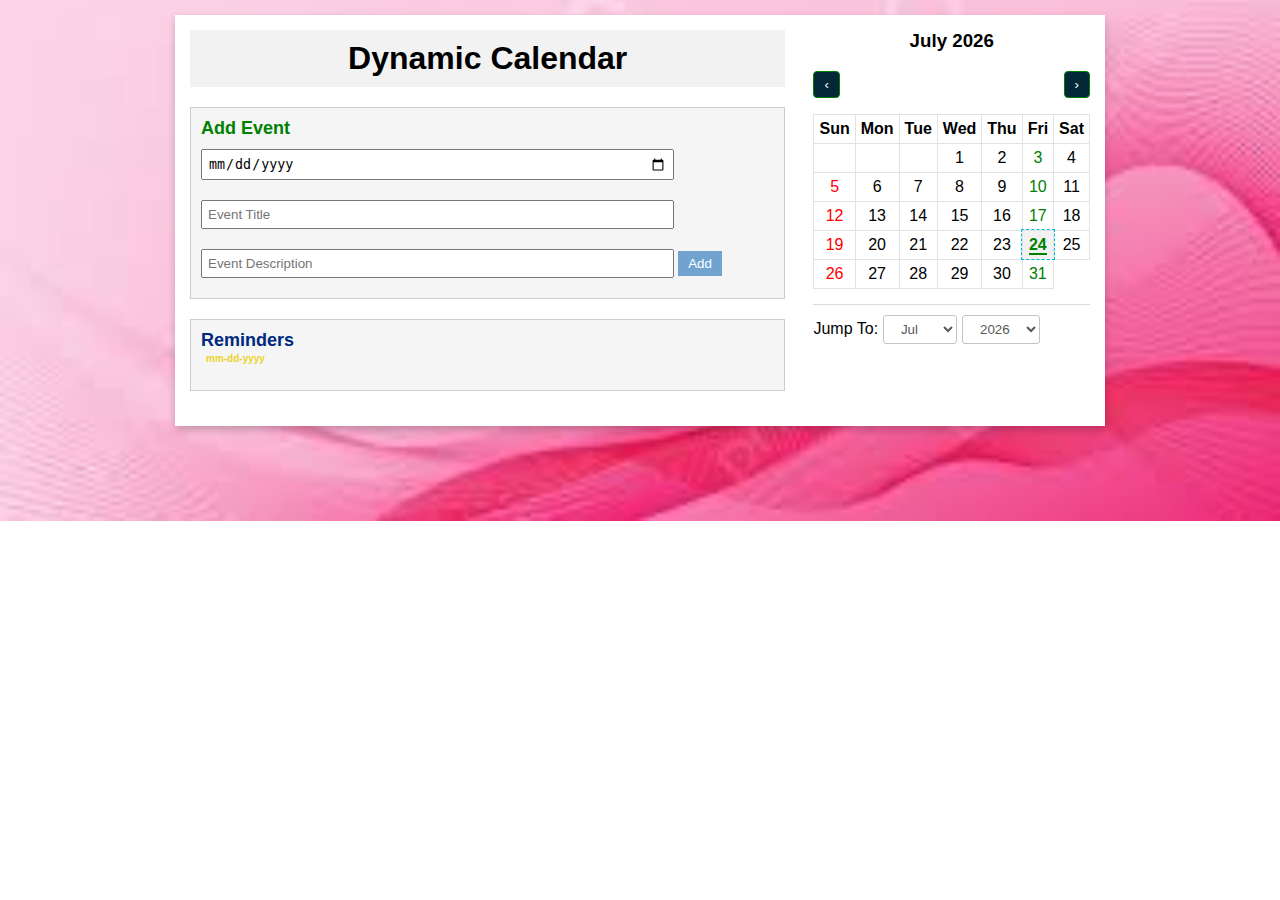
<file: calendar.html>
<!DOCTYPE html>
<html lang="en">

<head>
	<meta charset="UTF-8">
	<meta name="viewport"
		content="width=device-width, 
				initial-scale=1.0">
	<link rel="stylesheet" href="./calendar.css">
    
	<title>Dynamic Calendar</title>
</head>

<body>
	
	<div class="wrapper">
		<div class="container-calendar">
			<div id="left">
				<h1>Dynamic Calendar</h1>
				<div id="event-section">
					<h3>Add Event</h3>
					<input type="date" id="eventDate">
					<input type="text"
						id="eventTitle"
						placeholder="Event Title">
					<input type="text"
						id="eventDescription"
						placeholder="Event Description">
					<button id="addEvent" onclick="addEvent()">
						Add
					</button>
				</div>
				<div id="reminder-section">
					<h3>Reminders</h3>
					<h4>mm-dd-yyyy</h4>
					<!-- List to display reminders -->
					<ul id="reminderList">
						<li data-event-id="1">
							<strong>Event Title</strong>
							- Event Description on Event Date
							<button class="delete-event"
								onclick="deleteEvent(1)">
								Delete
							</button>
						</li>
					</ul>
				</div>
			</div>
			<div id="right">
				<h3 id="monthAndYear"></h3>
				<div class="button-container-calendar">
					<button id="previous"
							onclick="previous()">
						‹
					</button>
					<button id="next"
							onclick="next()">
						›
					</button>
				</div>
				<table class="table-calendar"
					id="calendar"
					data-lang="en">
					<thead id="thead-month"></thead>
					<!-- Table body for displaying the calendar -->
					<tbody id="calendar-body"></tbody>
				</table>
				<div class="footer-container-calendar">
					<label for="month">Jump To: </label>
					<!-- Dropdowns to select a specific month and year -->
					<select id="month" onchange="jump()">
						<option value=0>Jan</option>
						<option value=1>Feb</option>
						<option value=2>Mar</option>
						<option value=3>Apr</option>
						<option value=4>May</option>
						<option value=5>Jun</option>
						<option value=6>Jul</option>
						<option value=7>Aug</option>
						<option value=8>Sep</option>
						<option value=9>Oct</option>
						<option value=10>Nov</option>
						<option value=11>Dec</option>
					</select>
					<!-- Dropdown to select a specific year -->
					<select id="year" onchange="jump()"></select>
				</div>
			</div>
		</div>
	</div>
	
	<script src="./calendar.js"></script>
</body>

</html>
</file>
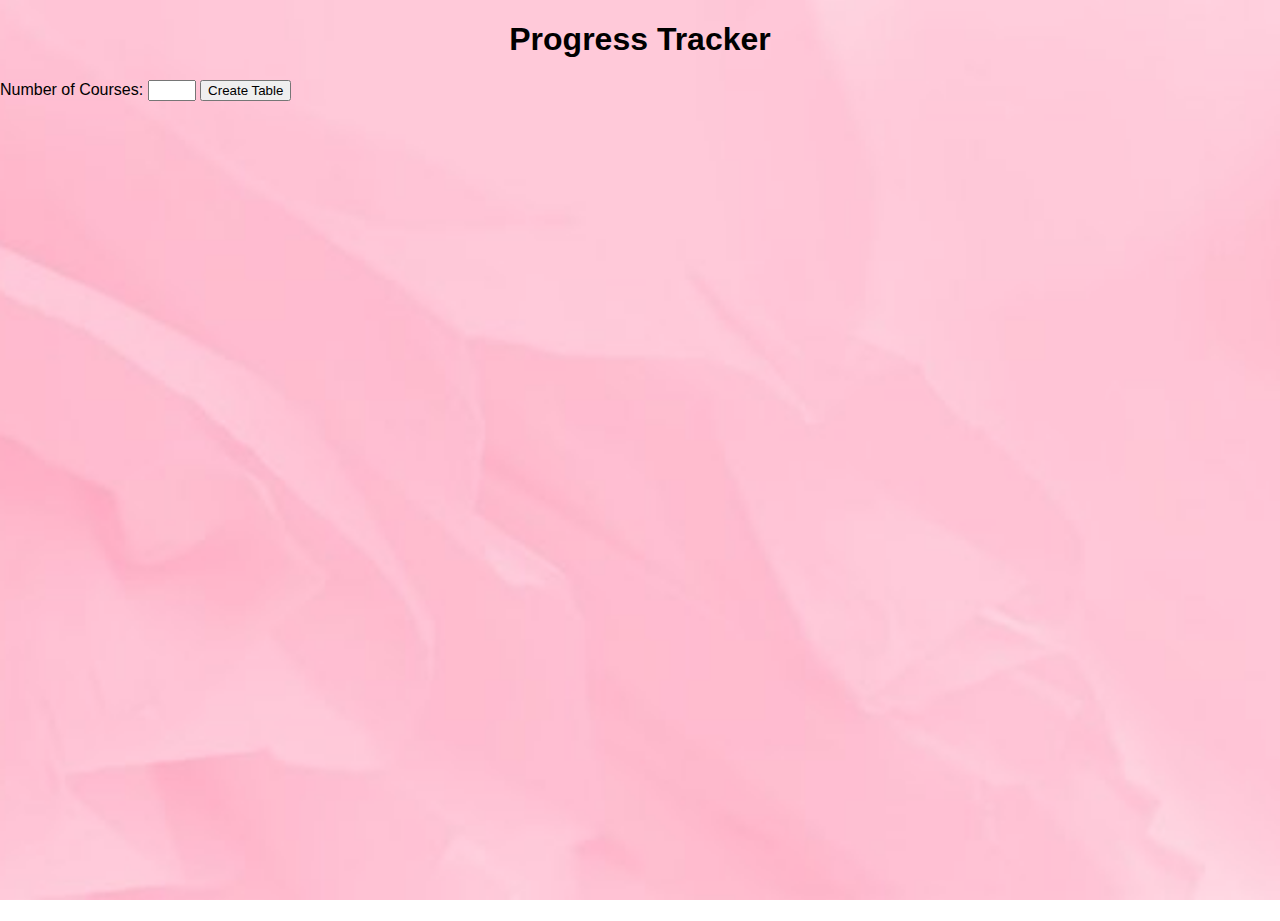
<file: goaltracker.html>
<!DOCTYPE html>
<html lang="en">
<head>
    <meta charset="UTF-8">
    <meta name="viewport" content="width=device-width, initial-scale=1.0">
    <title>Progress Tracker</title>
    <link rel="stylesheet" href="goaltracker.css">
    
</head>
<body>
    <h1>Progress Tracker</h1>
    <form id="inputForm">
        <label for="numCourses">Number of Courses:</label>
        <input type="number" id="numCourses" min="2" max="6" required>
        <button type="submit" onclick="showProgress()">Create Table</button>
    </form>
    <div id="tableContainer"></div>
    <div class="progress-container" id="progressContainer">
        <input type="range" min="0" max="100" value="0" class="progress-slider" id="progressSlider" oninput="updateProgressMessage()">
        <div id="progressMessage">Progress: 0%</div>
    </div>
<script>
    function showProgress() {
    document.getElementById('progressContainer').style.display = 'block';
}
document.getElementById("inputForm").addEventListener("submit", function(event) {
    event.preventDefault();

    const numCourses = parseInt(document.getElementById("numCourses").value);
    createTable(numCourses);
});

function createTable(numCourses) {
    const daysOfWeek = ['Day 0', 'Day 1', 'Day 2', 'Day 3', 'Day 4', 'Day 5', 'Day 6'];
    const tableContainer = document.getElementById('tableContainer');

    let tableHTML = '<table><thead><tr><th></th>';
    for (let day of daysOfWeek) {
        tableHTML += `<th>${day}</th>`;
    }
    tableHTML += '</tr></thead><tbody>';
    for (let i = 1; i <= numCourses; i++) {
        tableHTML += `<tr><td>Course ${i}</td>`;
        for (let j = 0; j < 7; j++) {
            tableHTML += '<td><input type="checkbox" onchange="calculateProgress()"></td>';
        }
        tableHTML += '</tr>';
    }
    tableHTML += '</tbody></table>';

    tableContainer.innerHTML = tableHTML;
}

function calculateProgress() {
    const checkboxes = document.querySelectorAll('input[type="checkbox"]');
    const totalCheckboxes = checkboxes.length;
    let checkedCount = 0;

    checkboxes.forEach(function(checkbox) {
        if (checkbox.checked) {
            checkedCount++;
        }
    });

    const progressPercentage = (checkedCount / totalCheckboxes) * 100;
    const progressSlider = document.getElementById('progressSlider');
    progressSlider.value = progressPercentage;
    updateProgressMessage();
}

function updateProgressMessage() {
const progressSlider = document.getElementById('progressSlider');
const progressMessage = document.getElementById('progressMessage');
progressMessage.textContent = `Progress: ${progressSlider.value}%`;

const progressPercentage = parseInt(progressSlider.value);
if (progressPercentage < 20) {
progressMessage.style.color = "red";
progressMessage.textContent += " - You need to work harder. Keep going!";
} else if (progressPercentage < 50) {
progressMessage.style.color = "#FFA500";
progressMessage.textContent += " - You're making progress. Keep it up!";
} else if (progressPercentage < 80) {
progressMessage.style.color = "green";
progressMessage.textContent += " -You're doing great! Keep it up! ";
} else if(progressPercentage < 100){
progressMessage.style.color = "#008000";
progressMessage.textContent += " - Wow! You're almost there!";
removeCongratulationsImage(); 
} else {
progressMessage.style.color = "#008000";
progressMessage.textContent += " - Congratulations! You've reached 100% progress!";
displayCongratulationsImage(); 
}
}

function displayCongratulationsImage() {
if (!document.getElementById('congratsImg')) {
const congratsImg = document.createElement('img');
congratsImg.src = "congrats.jpg";
congratsImg.alt = "Congratulations!";
congratsImg.id = "congratsImg";
congratsImg.classList.add('congrats');
document.body.appendChild(congratsImg);
}
}

function removeCongratulationsImage() {
const congratsImg = document.getElementById('congratsImg');
if (congratsImg) {
congratsImg.remove();
}
}

</script>
    
</body>
</html>
</file>
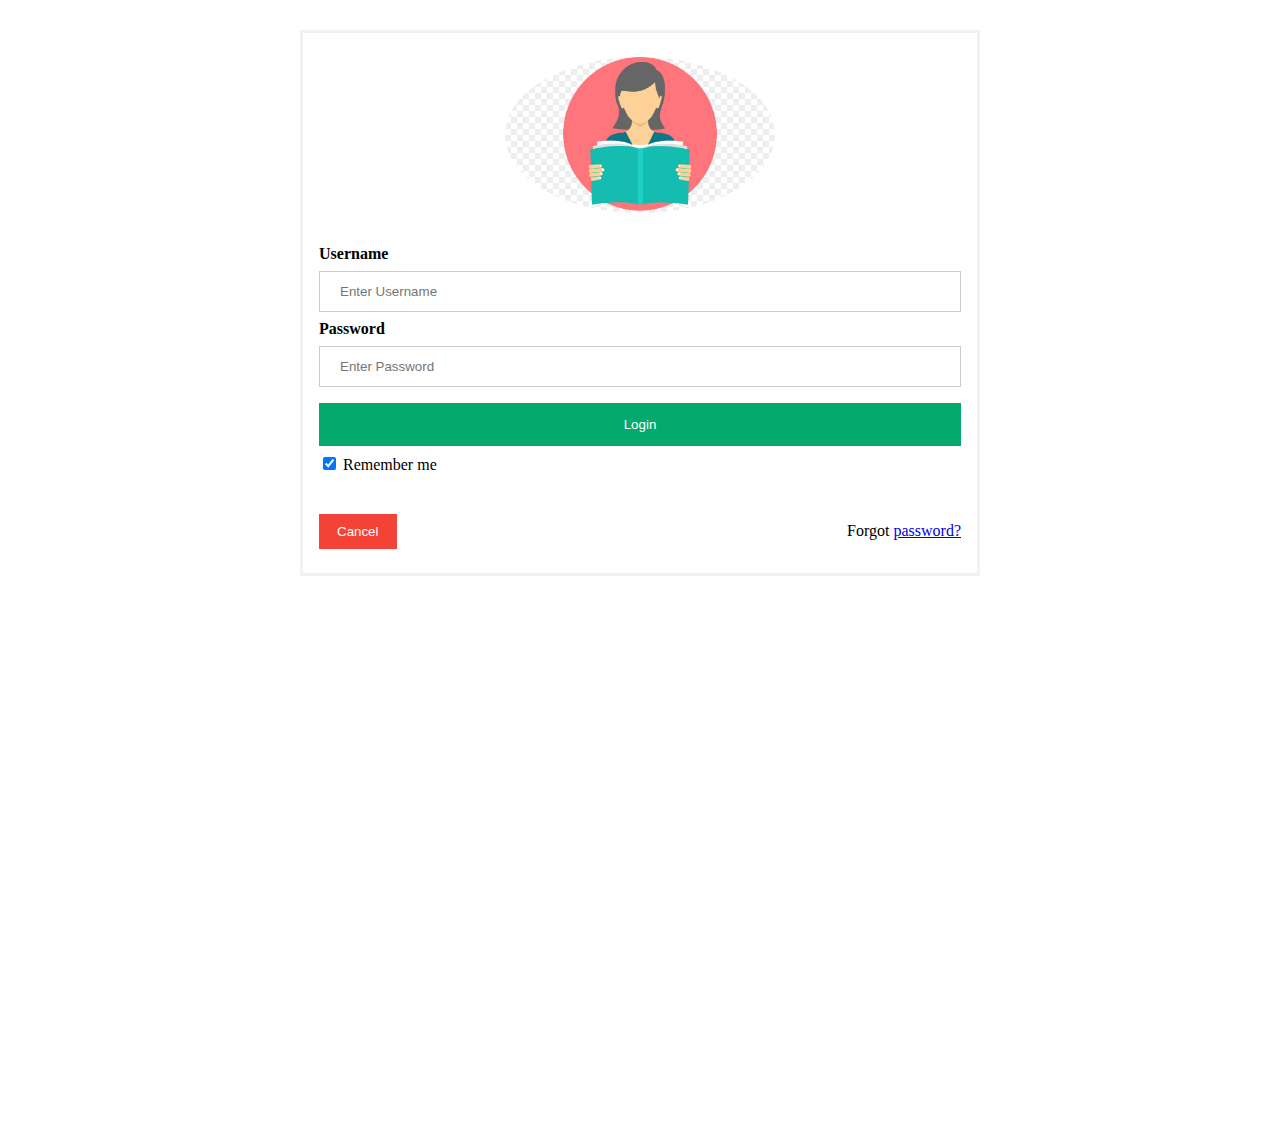
<file: login.html>
<!DOCTYPE html>
<html lang="en">
<head>
    <meta charset="UTF-8">
    <meta name="viewport" content="width=device-width, initial-scale=1.0">
    <link rel="stylesheet" href="login.css">
    <script src="script.js"></script>
    <title>Document</title>
</head>
<body>
    <form action="index.html" method="post">
        <div class="imgcontainer">
          <img src="avatar.jpg" alt="Avatar" class="avatar">
        </div>
      
        <div class="container">
          <label for="uname"><b>Username</b></label>
          <input type="text" placeholder="Enter Username" name="uname" required>
      
          <label for="psw"><b>Password</b></label>
          <input type="password" placeholder="Enter Password" name="psw" required>
      
          <button type="submit" onclick="simulateRegistration()">Login</button>
          <label>
            <input type="checkbox" checked="checked" name="remember"> Remember me
          </label>
        </div>
      
        <div class="container">
          <button type="button" class="cancelbtn">Cancel</button>
          <span class="psw">Forgot <a href="#">password?</a></span>
        </div>
      </form>
</body>
</html>
</file>
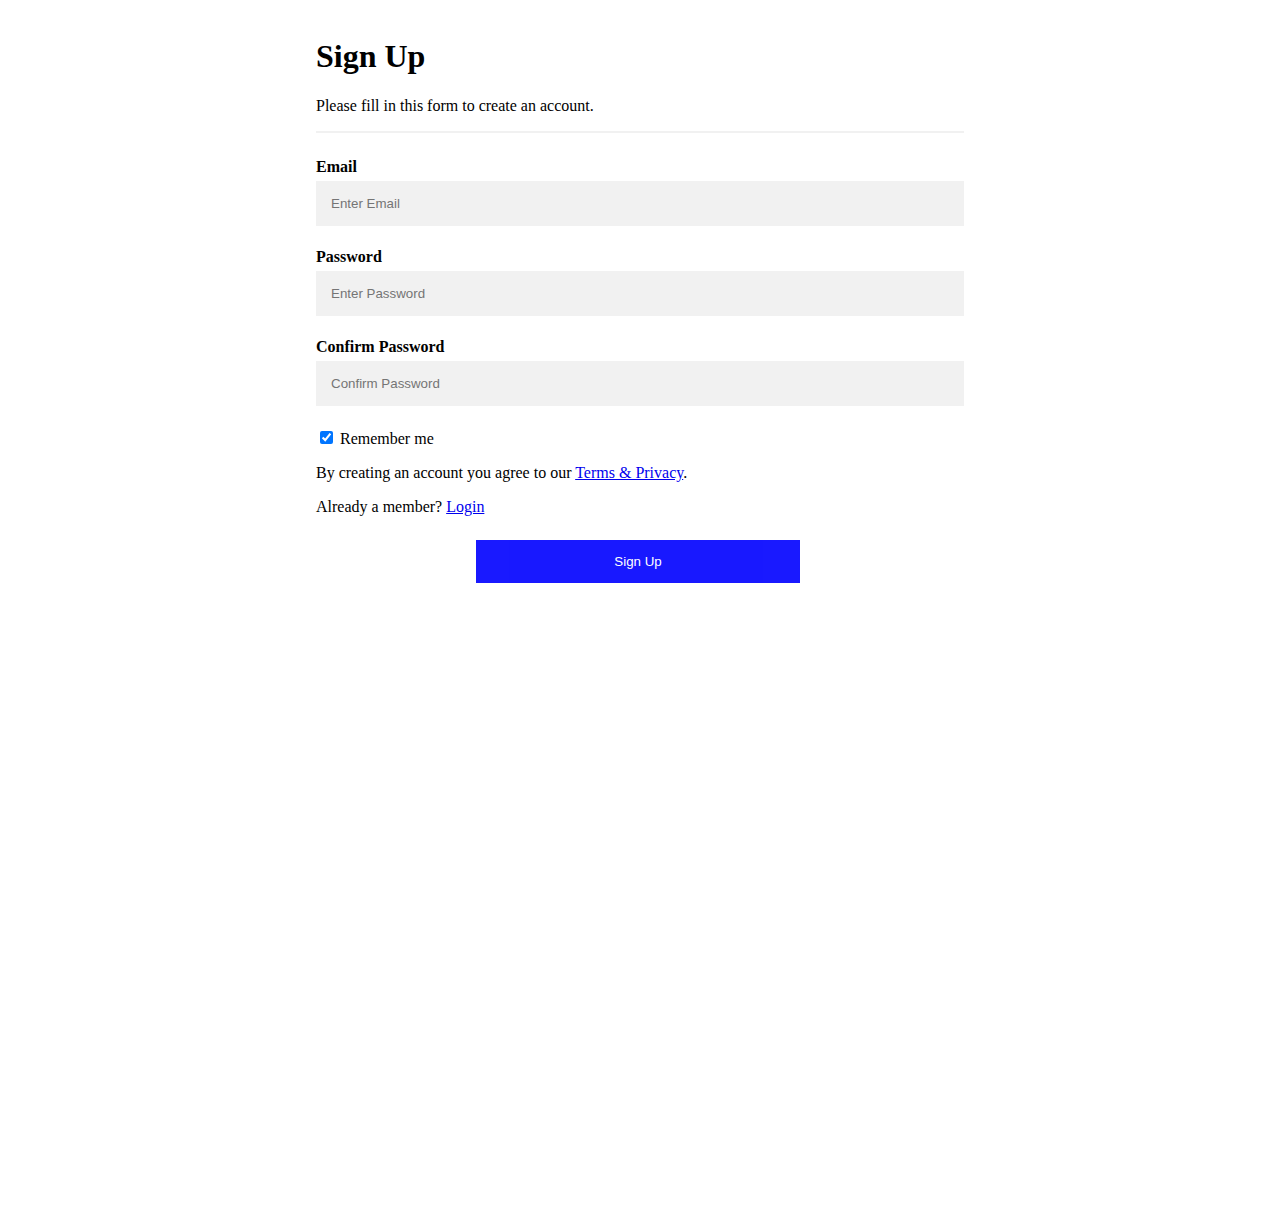
<file: signup.html>
<!DOCTYPE html>
<html lang="en">
<head>
    <meta charset="UTF-8">
    <meta name="viewport" content="width=device-width, initial-scale=1.0">
    <link rel="stylesheet" href="signup.css">
    <title>Sign Up</title>
</head>
<body>
<form id="signupForm" action="index.html" onsubmit="return validateForm()">
    <div class="container">
        <h1>Sign Up</h1>
        <p>Please fill in this form to create an account.</p>
        <hr>
  
        <label for="email"><b>Email</b></label>
        <input type="email" id="email" placeholder="Enter Email" name="email" required>
  
        <label for="psw"><b>Password</b></label>
        <input type="password" id="password" placeholder="Enter Password" name="psw" required>
  
        <label for="psw-repeat"><b>Confirm Password</b></label>
        <input type="password" id="confirmPassword" placeholder="Confirm Password" name="psw-repeat" required>
  
        
        <label>
            <input type="checkbox" checked="checked" name="remember"> Remember me
        </label>
  
        <p>By creating an account you agree to our <a href="#">Terms & Privacy</a>.</p>
        <p>Already a member? <a href="login.html">Login</a></p>
      
        <div class="clearfix">
            <button type="submit" class="signupbtn">Sign Up</button>
        </div>
    </div>
</form>

<script>
    function validateForm() {
        var email = document.getElementById("email").value;
        var password = document.getElementById("password").value;
        var confirmPassword = document.getElementById("confirmPassword").value;
        var passwordError = document.getElementById("passwordError");
        var emailError = document.getElementById("emailError");
        var passwordLengthError = document.getElementById("passwordLengthError");

        // Check if passwords match
        if (password !== confirmPassword) {
          alert("Passwords do not match");
          event.preventDefault(); // Prevent form submission
          return;
        } 

        // Check email format
        var emailRegex = /^[^\s@]+@[^\s@]+\.[^\s@]+$/;
        if (!emailRegex.test(email)) {
          alert("Invalid email format");
           event.preventDefault(); // Prevent form submission
           return;
        }

        // Check password length
        if (password.length < 8) {
           alert("Password should have atleast 8 character");
          event.preventDefault();
          return;
        }
        var symbolRegex = /[!@#$%^&*()_+\-=\[\]{};':"\\|,.<>\/?]/;
        if (!symbolRegex.test(password)) {
          alert("Password should have atleast 1 symbol");
          event.preventDefault();
          return;
        }
        
        var capitalLetterRegex = /[A-Z]/;
        if(!capitalLetterRegex.test(password)) {
          alert("Password should have atleast one capital letter");
          event.preventDefault();
          return;
        }
        return true; // Form submission allowed
    }
</script>
</body>
</html>
</file>
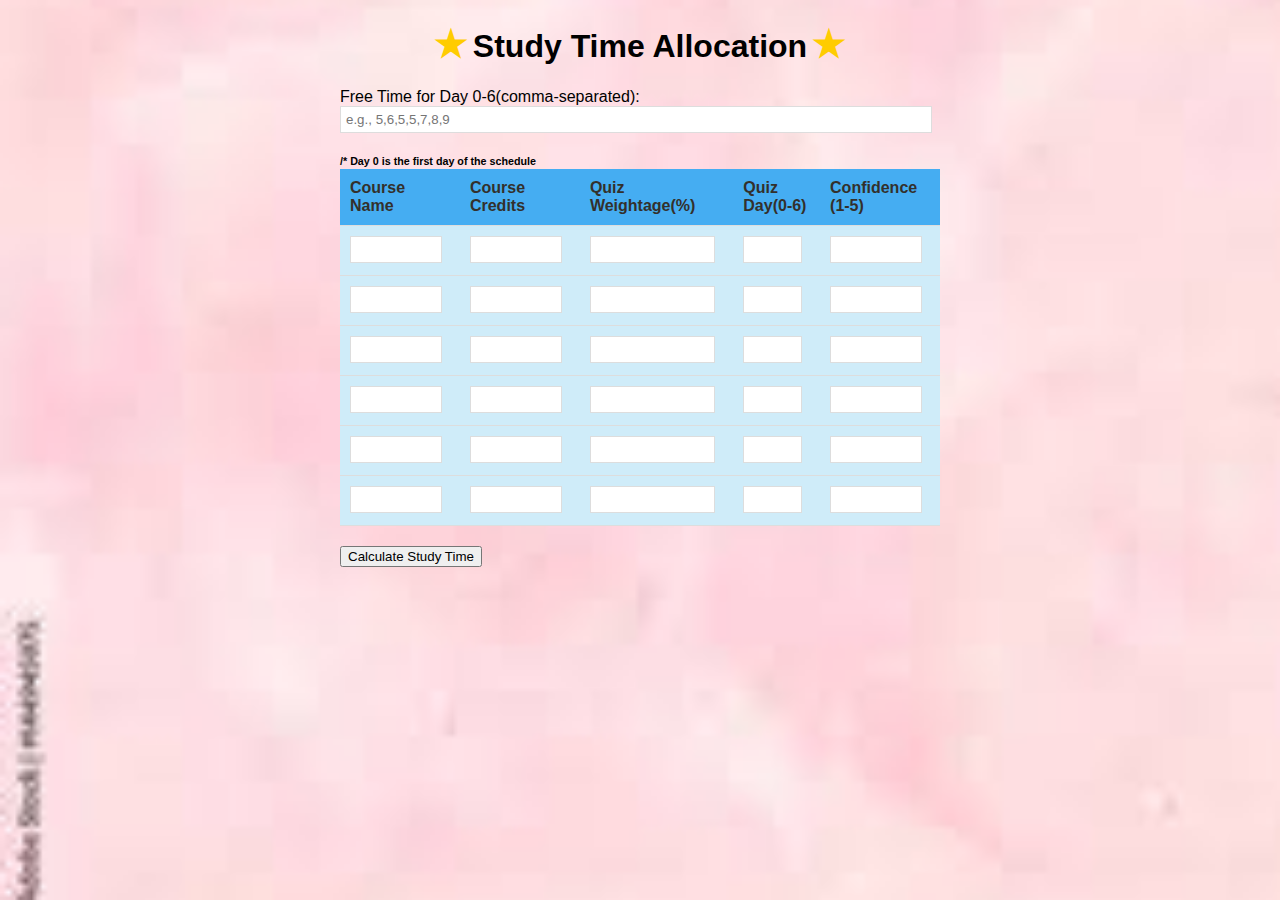
<file: timetable.html>
<!DOCTYPE html>
<html lang="en">
<head>
    <meta charset="UTF-8">
    <meta name="viewport" content="width=device-width, initial-scale=1.0">
    <title>Study Time Allocation</title>
    <link rel="stylesheet" href="timetable.css">
   
    
</head>
<body>

    
        <h1><span class="star">&#9733;</span>Study Time Allocation<span class="star">&#9733;</span></h1>
 
    <form id="inputForm">
        <label for="freetime">Free Time for Day 0-6(comma-separated):</label>
        <input type="text" id="freetime" placeholder="e.g., 5,6,5,5,7,8,9" required><br><br>
        <h6>/* Day 0 is the first day of the schedule</h6>

        <table>
            <thead>
                <tr>
                    <th>Course Name</th>
                    <th>Course Credits</th>
                    <th>Quiz Weightage(%)</th>
                    <th>Quiz Day(0-6)</th>
                    <th>Confidence (1-5)</th>
                </tr>
            </thead>
            <tbody>
                <tr>
                    <td><input type="text" id="courseName1" required></td>
                    <td><input type="number" id="courseCredits1" min="1" required></td>
                    <td><input type="number" id="quiztimeforcourse1" min="0" required></td>
                    <td><input type="number" id="quizdayforcourse1" min="0" max="6" required></td>
                    <td><input type="number" id="courseConfidence1" min="1" max="5" required></td>
                </tr>
                <tr>
                    <td><input type="text" id="courseName2" required></td>
                    <td><input type="number" id="courseCredits2" min="1" required></td>
                    <td><input type="number" id="quiztimeforcourse2" min="0" required></td>
                    <td><input type="number" id="quizdayforcourse2" min="0" max="6" required></td>
                    <td><input type="number" id="courseConfidence2" min="1" max="5" required></td>
                </tr>
                <tr>
                    <td><input type="text" id="courseName3" ></td>
                    <td><input type="number" id="courseCredits3" min="1" ></td>
                    <td><input type="number" id="quiztimeforcourse3" min="0" ></td>
                    <td><input type="number" id="quizdayforcourse3" min="0" max="6" ></td>
                    <td><input type="number" id="courseConfidence3" min="1" max="5" ></td>
                </tr>
                <tr>
                    <td><input type="text" id="courseName4" ></td>
                    <td><input type="number" id="courseCredits4" min="1"></td>
                    <td><input type="number" id="quiztimeforcourse4" min="0" ></td>
                    <td><input type="number" id="quizdayforcourse4" min="0" max="6" ></td>
                    <td><input type="number" id="courseConfidence4" min="1" max="5" ></td>
                </tr>
                <tr>
                    <td><input type="text" id="courseName5" ></td>
                    <td><input type="number" id="courseCredits5" min="1" ></td>
                    <td><input type="number" id="quiztimeforcourse5" min="0" ></td>
                    <td><input type="number" id="quizdayforcourse5" min="0" max="6" ></td>
                    <td><input type="number" id="courseConfidence5" min="1" max="5" ></td>
                </tr>
                <tr>
                    <td><input type="text" id="courseName6" ></td>
                    <td><input type="number" id="courseCredits6" min="1" ></td>
                    <td><input type="number" id="quiztimeforcourse6" min="0" ></td>
                    <td><input type="number" id="quizdayforcourse6" min="0" max="6" ></td>
                    <td><input type="number" id="courseConfidence6" min="1" max="5" ></td>
                </tr>
                
            </tbody>
        </table>

        <button type="submit">Calculate Study Time</button>
    </form>

    <div id="output"></div>
<script>
    
document.getElementById("inputForm").addEventListener("submit", function(event) {
    event.preventDefault();

    const freetimeInput = document.getElementById("freetime").value;
    const freetime = freetimeInput.split(",").map(Number);

    const courseList = [];
    const quizList = [];

    for (let i = 1; i <= 6; i++) {
        const courseName = document.getElementById(`courseName${i}`).value;
        const courseCredits = parseInt(document.getElementById(`courseCredits${i}`).value);
        const courseConfidence = parseInt(document.getElementById(`courseConfidence${i}`).value);
        courseList.push([courseName, courseCredits, courseConfidence]);
        const quizTime = parseInt(document.getElementById(`quiztimeforcourse${i}`).value);
        const quizDay = parseInt(document.getElementById(`quizdayforcourse${i}`).value);
        quizList.push([courseName, quizTime, quizDay]);
    }

    const studyTime = studyTimePerDay(courseList, quizList, freetime);

    displayStudyTime(studyTime);
});


function displayStudyTime(studyTime) {
    const outputDiv = document.getElementById("output");
    outputDiv.innerHTML = "<h2>Study Time Allocation</h2>";

    const table = document.createElement('table');

    // Create table header row with day headings
    const headerRow = table.insertRow();
    headerRow.insertCell().innerHTML = "<strong>Course</strong>";
    for (let i = 0; i < 7; i++) {
        headerRow.insertCell().innerHTML = `<strong>Day ${i}</strong>`;
    }

    // Populate table with study time data
    for (let i = 0; i < studyTime.length; i++) {
        const course = studyTime[i];
        const row = table.insertRow();
        const courseCell = row.insertCell(0);
        courseCell.innerHTML = `Course ${i + 1}`;
        for (let j = 0; j < course.length; j++) {
            const dayCell = row.insertCell(j + 1);
            dayCell.innerHTML = `${course[j].toFixed(2)} hours`;
           
        }
    }

    outputDiv.appendChild(table);
}
function studyTimePerDay(courseList, quizList, freetime) {
    const M = courseList.length;
    const p = Array.from({ length: M }, () => Array(7).fill(0));
    const pOrig = Array.from({ length: M }, () => Array(7).fill(0));
    const qt = Array(M).fill(0);
    const F = Array(M).fill(0);
    const R = Array(M).fill(0);

    for (let i = 0; i < M; i++) {
        for (let j = 0; j < 7; j++) {
            pOrig[i][j] = (courseList[i][1] / courseList[i][2]) * freetime[j] / freetime.reduce((a, b) => a + b, 0);
            p[i][j] = pOrig[i][j];
        }
    }

    for (let i = 0; i < M; i++) {
        qt[i] = (4 / courseList[i][2]) * quizList[i][1] * courseList[i][1] / 100;
    }

    for (let i = 0; i < M; i++) {
        R[i] = quizList[i][2] < 7 ? 7 - quizList[i][2] : 7;
    }

    for (let i = 0; i < M; i++) {
        F[i] = freetime.slice(0, quizList[i][2]).reduce((a, b) => a + b, 0);
    }

    for (let i = 0; i < M; i++) {
        if (quizList[i][2] !== 7) {
            for (let j = 0; j < quizList[i][2]; j++) {
                p[i][j] += freetime[j] * qt[i] / F[i];
            }
            for (let j = quizList[i][2]; j < 7; j++) {
                p[i][j] = pOrig[i][j] - qt[i] / R[i];
            }
        }
    }

    for (let i = 0; i < M; i++) {
        for (let j = 0; j < 7; j++) {
            p[i][j] = Math.max(p[i][j], 0);
        }
    }

    return p;
}

</script>

   
</body>
</html>
</file>
<file: calendar.css>
body {
	font-family: Arial, sans-serif;
	background-color: white;
	margin: 0;
	background-image: url('cal.jpeg'); 
	background-size: cover;
   background-position: center;
   background-repeat: no-repeat;
}

.wrapper {
	max-width: 1100px;
	margin: 15px auto;
}

/* Calendar container */
.container-calendar {
	background: #ffffff;
	padding: 15px;
	max-width: 900px;
	margin: 0 auto;
	overflow: auto;
	box-shadow: 0 4px 8px 0 rgba(0, 0, 0, 0.2);
	display: flex;
	justify-content: space-between;
}

/* Event section styling */
#event-section {
	padding: 10px;
	background: #f5f5f5;
	margin: 20px 0;
	border: 1px solid #ccc;
}

.container-calendar #left h1 {
	
	text-align: center;
	background-color: #f2f2f2;
	margin: 0;
	padding: 10px 0;
}

#event-section h3 {
	color: green;
	font-size: 18px;
	margin: 0;
}

#event-section input[type="date"],
#event-section input[type="text"] {
	margin: 10px 0;
	padding: 5px;
	width: 80%;
}

#event-section button {
	background: rgb(112, 163, 208);
	color: white;
	border: none;
	padding: 5px 10px;
	cursor: pointer;
}

.event-marker {
	position: relative;
}

.event-marker::after {
	content: '';
	display: block;
	width: 6px;
	height: 6px;
	background-color: red;
	border-radius: 50%;
	position: absolute;
	bottom: 0;
	left: 0;
}

/* event tooltip styling */
.event-tooltip {
	position: absolute;
	background-color: rgba(234, 232, 232, 0.763);
	color: black;
	padding: 10px;
	border-radius: 4px;
	bottom: 20px;
	left: 50%;
	transform: translateX(-50%);
	display: none;
	transition: all 0.3s;
	box-shadow: 0 2px 4px rgba(0, 0, 0, 0.2);
	z-index: 1;
}

.event-marker:hover .event-tooltip {
	display: block;
}

/* Reminder section styling */
#reminder-section {
	padding: 10px;
	background: #f5f5f5;
	margin: 20px 0;
	border: 1px solid #ccc;
}

#reminder-section h3 {
	color: rgb(0, 41, 128);
	font-size: 18px;
	margin: 0;
}
#reminder-section h4 {
	color: rgb(238, 211, 41);
	font-size: 10px;
	margin-left: 5px;
	margin-top: 2px;
}
#reminderList {
	list-style: none;
	padding: 0;
}

#reminderList li {
	margin: 5px 0;
	font-size: 16px;
}

/* Style for the delete buttons */
.delete-event {
	background: rgb(237, 19, 19);
	color: white;
	border: none;
	padding: 5px 10px;
	cursor: pointer;
	margin-left: 10px;
	align-items: right;
}

/* Buttons in the calendar */
.button-container-calendar button {
	cursor: pointer;
	background: rgb(2, 39, 54);
	color: #fff;
	border: 1px solid green;
	border-radius: 4px;
	padding: 5px 10px;
}

/* Calendar table */
.table-calendar {
	border-collapse: collapse;
	width: 100%;
}

.table-calendar td,
.table-calendar th {
	padding: 5px;
	border: 1px solid #e2e2e2;
	text-align: center;
	vertical-align: top;
}

/* Date picker */
.date-picker.selected {
	background-color: #f2f2f2;
	font-weight: bold;
	outline: 1px dashed #00BCD4;
}

.date-picker.selected span {
	border-bottom: 2px solid currentColor;
}

/* Day-specific styling */
.date-picker:nth-child(1) {
	color: red;
	/* Sunday */
}

.date-picker:nth-child(6) {
	color: green;
	/* Friday */
}

/* Hover effect for date cells */
.date-picker:hover {
	background-color: green;
	color: white;
	cursor: pointer;
}

/* Header for month and year */
#monthAndYear {
	text-align: center;
	margin-top: 0;
}

/* Navigation buttons */
.button-container-calendar {
	position: relative;
	margin-bottom: 1em;
	overflow: hidden;
	clear: both;
}

#previous {
	float: left;
}

#next {
	float: right;
}

/* Footer styling */
.footer-container-calendar {
	margin-top: 1em;
	border-top: 1px solid #dadada;
	padding: 10px 0;
}

.footer-container-calendar select {
	cursor: pointer;
	background: #ffffff;
	color: #585858;
	border: 1px solid #bfc5c5;
	border-radius: 3px;
	padding: 5px 1em;
}
</file>
<file: goaltracker.css>
html{
    height:100%;
}
body {
    font-family: Arial, sans-serif;
    margin: 0;
    padding: 0;
    background-image: url('progress.jpeg'); 
     background-size: cover;
    background-position: center;
    background-repeat: no-repeat;
    height:100%;
}
h1 {
    text-align: center;
}
table {
    width: 80%;
    margin: 20px auto;
    border-collapse: collapse;
    border: 2px solid #45adf2;
}
th, td {
    padding: 8px;
    text-align: left;
    border-bottom: 1px solid #ddd;
}
th {
    background-color: #45adf2;
    color: white;
}
tr:nth-child(even) {
    background-color: #f2f2f2;
}
tr:hover {
    background-color: #ddd;
}
input[type="checkbox"] {
    transform: scale(1.5);
}
.progress-container {
    display: none; 
    margin: 20px auto;
    width: 80%;
    text-align: center;
    color: #fff;
}
.progress-slider {
    -webkit-appearance: none;
    appearance: none;
    width: 100%;
    height: 15px;
    border-radius: 5px;
    background: #f2f2f2;
    outline: none;
    opacity: 0.7;
    -webkit-transition: .2s;
    transition: opacity .2s;
    margin-bottom: 10px;
}
.progress-slider::-webkit-slider-thumb {
    -webkit-appearance: none;
    appearance: none;
    width: 25px;
    height: 25px;
    border-radius: 50%;
    background: #45adf2;
    cursor: pointer;
}
.progress-slider::-moz-range-thumb {
    width: 25px;
    height: 25px;
    border-radius: 50%;
    background: #45adf2;
    cursor: pointer;
}
#progressMessage {
    margin-top: 20px;
    font-size: 18px;
    font-weight: bold;
}
.congrats {
    display: block;
    margin: 20px auto;
    width: 200px;
    height: auto;
}
</file>
<file: login.css>
body{
  
    margin-left: 300px;
    margin-right: 300px;
    margin-top: 30px;
    margin-bottom: 570px;
  
    form {
        border: 3px solid #f1f1f1;
      }
      
      /* Full-width inputs */
      input[type=text], input[type=password] {
        width: 100%;
        padding: 12px 20px;
        margin: 8px 0;
        display: inline-block;
        border: 1px solid #ccc;
        box-sizing: border-box;
      }
      
      /* Set a style for all buttons */
      button {
        background-color: #04AA6D;
        color: white;
        padding: 14px 20px;
        margin: 8px 0;
        border: none;
        cursor: pointer;
        width: 100%;
      }
      
      /* Add a hover effect for buttons */
      button:hover {
        opacity: 0.8;
      }
      
      /* Extra style for the cancel button (red) */
      .cancelbtn {
        width: auto;
        padding: 10px 18px;
        background-color: #f44336;
      }
      
      /* Center the avatar image inside this container */
      .imgcontainer {
        text-align: center;
        margin: 24px 0 12px 0;
      }
      
      /* Avatar image */
      img.avatar {
        width: 40%;
        border-radius: 50%;
      }
      
      /* Add padding to containers */
      .container {
        padding: 16px;
      }
      
      /* The "Forgot password" text */
      span.psw {
        float: right;
        padding-top: 16px;
      }
      
      /* Change styles for span and cancel button on extra small screens */
      @media screen and (max-width: 300px) {
        span.psw {
          display: block;
          float: none;
        }
        .cancelbtn {
          width: 100%;
        }
      }
      
}
</file>
<file: signup.css>
body{
  margin-left: 300px;
  margin-right: 300px;
  margin-top: 1px;
  margin-bottom: 599px;
}

* {box-sizing: border-box}

/* Full-width input fields */
input[type=text], input[type=email] {
  width: 100%;
  padding: 15px;
  margin: 5px 0 22px 0;
  display: inline-block;
  border: none;
  background: #f1f1f1;
}

  input[type=text], input[type=password] {
  width: 100%;
  padding: 15px;
  margin: 5px 0 22px 0;
  display: inline-block;
  border: none;
  background: #f1f1f1;
}

input[type=text]:focus, input[type=password]:focus {
  background-color: #ddd;
  outline: none;
}

hr {
  border: 1px solid #f1f1f1;
  margin-bottom: 25px;
}

/* Set a style for all buttons */
button {
  background-color: blue;
  color: white;
  padding: 14px 20px;
  margin: 8px 0;
  border: none;
  cursor: pointer;
  width: 100%;
  opacity: 0.9;
  align-items: center;
  align-self: center;
  margin-left: 160px;
}

button:hover {
  opacity:1;
}



.signupbtn {

  float: left;
  width: 50%;
}

.container {
  padding: 16px;
}

.clearfix::after {
  content: "";
  clear: both;
  display: table;
}

@media screen and (max-width: 300px) {
  .cancelbtn, .signupbtn {
    width: 100%;
  }
}
</file>
<file: timetable.css>
.info-box {
    max-width: 600px;
    margin: 0 auto;
    padding: 10px;
    background-color: #f2f2f2;
    border: 2px solid #45adf2;
    border-radius: 10px;
    margin-bottom: 20px;
    
}
.star {
    color: #ffcc00;
    font-size: 1.2em;
    margin-right: 5px;
}
 .star {
    color: #ffcc00;
    font-size: 1.2em;
    margin-left: 5px;
}
body {
    font-family: Arial, sans-serif;
    margin: 0;
    padding: 0;
    background-image: url('timetable.jpg'); 
     background-size: cover;
    background-position: center;
    background-repeat: no-repeat;
   
}
h1 {
    text-align: center;

}
h6{
    margin-top: 2px;
    margin-bottom: 2px;
}
form {
    max-width: 600px;
    margin: 0 auto;
}
table {
    width: 100%;
    border-collapse: collapse;
    margin-bottom: 20px;
    color: rgb(51, 48, 44);
}
th, td {
    padding: 10px;
    text-align: left;
    border-bottom: 1px solid #ddd;
}
th {
    background-color: #45adf2;
}
tr {
    background-color: rgb(207, 236, 249);
}
input[type="text"],
input[type="number"] {
    width: calc(100% - 20px);
    padding: 5px;
    margin-bottom: 2px;
    border: 1px solid #ddd;
}
input[type="submit"] {
    background-color: #4CAF50;
    color: white;
    padding: 10px 20px;
    border: none;
    cursor: pointer;
    border-radius: 4px;
  margin-bottom: 5px;
}
input[type="submit"]:hover {
    background-color: #45a049;
   
}
</file>
